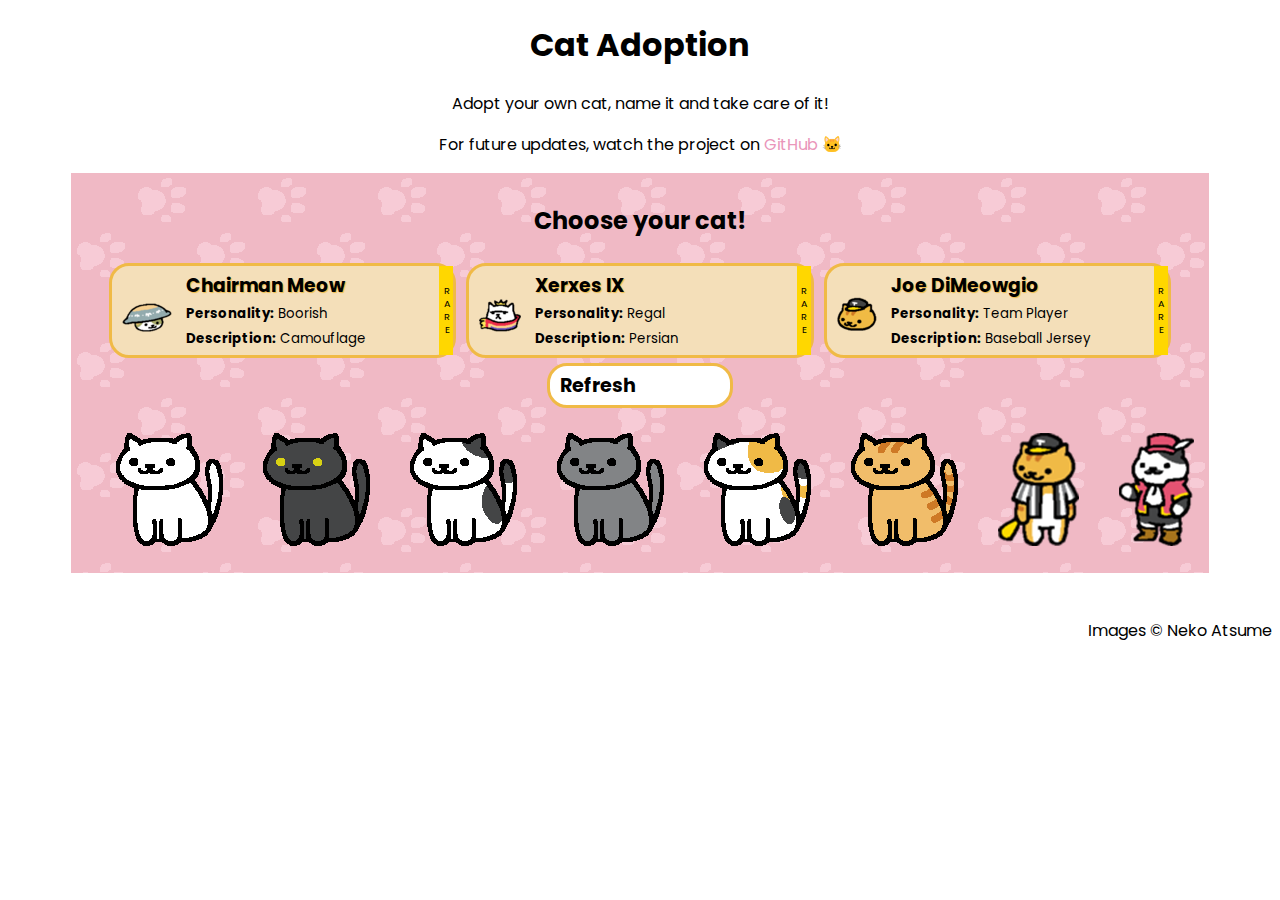
<file: index.html>
<!DOCTYPE html>
<html>
    <head>
        <title>Cat Adoption!</title>
        <link rel="stylesheet" href="css/main.min.css">
        <link href="https://fonts.googleapis.com/css?family=Poppins" rel="stylesheet">
        <meta name="viewport" content="width=device-width, initial-scale=1">
    </head>
    <body>
        <h1>Cat Adoption</h1>
        <p>Adopt your own cat, name it and take care of it!</p>
        <p>For future updates, watch the project on <a href="https://github.com/laurenawilkinson/cat-adoption">GitHub</a> 🐱</p>
        <div id="container">   
            <div id="game"></div>
            <div id="marquee"></div>
        </div>
        <footer>
            <p>Images &copy; Neko Atsume</p>
        </footer>
        <script type="module" src="scripts/Cat.js"></script>
        <script type="module" src="scripts/main.js"></script>
    </body>
</html>

<!--

    TO DO

    - playpause button
    - shop w/ different toys. they give different % happiness
    - wash , sleeping , food sprites
    - passive currency
    - neko atsume sfx ?
    - randomise marquee
    - sleep at 0
    - happiness increases when pet, but on a timed delay

-->
</file>
<file: css/main.min.css>
#game .starter-tile{width:30%;display:inline-block;margin:5px;text-align:left;height:auto;position:relative;background:white;border-radius:20px;border:3px solid #f0ba46;background:#f4dfb9;cursor:pointer}#game .starter-tile img,#game .starter-tile .starter-content{display:inline-block;padding:5px}#game .starter-tile img{padding-left:10px;vertical-align:super}#game .starter-tile h3{margin:0}#game .starter-tile .rare{text-orientation:upright;-webkit-writing-mode:vertical-rl;-ms-writing-mode:tb-rl;writing-mode:vertical-rl;text-align:center;background:gold;float:right;font-size:0.6em;height:inherit;position:absolute;top:0;right:0;height:100%}#marquee{position:absolute;bottom:0;left:0;-webkit-animation:marquee 15s linear infinite;animation:marquee 15s linear infinite;overflow:hidden}#marquee img{padding:20px;display:inline-block}@-webkit-keyframes marquee{0%{-webkit-transform:translateX(100%);transform:translateX(100%)}50%{-webkit-transform:translateX(0);transform:translateX(0)}100%{-webkit-transform:translateX(-100%);transform:translateX(-100%)}}@keyframes marquee{0%{-webkit-transform:translateX(100%);transform:translateX(100%)}50%{-webkit-transform:translateX(0);transform:translateX(0)}100%{-webkit-transform:translateX(-100%);transform:translateX(-100%)}}body{text-align:center;font-family:'Poppins', sans-serif}body a{color:#ea96ba;text-decoration:none;-webkit-transition:0.2s ease-in-out;transition:0.2s ease-in-out}body a:hover{color:pink}#container{position:relative;width:60%;height:400px;margin:0 auto;overflow:hidden}footer{margin-top:5vh}#game{width:100%;background:pink;background-image:url("../images/bg.png");height:400px;position:relative}#game .heading{padding:20px;margin:0}#game input{background:white;border-radius:20px;border:3px solid #f0ba46;padding:10px;font-size:1.2em;font-weight:bold;text-align:center}#game input:focus{outline:none}#game .col{display:inline-block;text-align:left;background:#f4dfb9;vertical-align:top}#game .left-col,#game .right-col{margin:30px 0;border:3px solid black;border-radius:20px}#game .left-col{width:30%;position:relative}#game .left-col #cat-pic{cursor:pointer}#game .left-col .pet{content:url("../images/assets/heart.png");animation:heart 0.8s ease-in-out;animation-iteration-count:1;animation-play-state:paused;-webkit-animation:heart 0.8s ease-in-out;-webkit-animation-iteration-count:1;-webkit-animation-play-state:paused;position:absolute;opacity:0;-webkit-transition:all 0.8s ease;transition:all 0.8s ease;top:80px;left:80px}@-webkit-keyframes heart{0%{opacity:0;top:80px;left:50px}50%{opacity:1;top:60px;left:50px}100%{opacity:0;top:35px;left:30px}}@keyframes heart{0%{opacity:0;top:80px;left:50px}50%{opacity:1;top:60px;left:50px}100%{opacity:0;top:35px;left:30px}}#game .left-col img,#game .left-col h2{margin:10px auto;text-align:center;display:block}#game .left-col h3,#game .left-col span{display:inline-block;margin:5px}#game .left-col img{margin-top:40px}#game .left-col h2{background:white;border-radius:20px;border:3px solid #f0ba46;position:absolute;padding:5px;top:-30px;left:7%;width:80%}#game .left-col p{margin:10px}#game h3{text-shadow:1px 1px 1px #f0ba46}#game .alert{-webkit-animation:flash 1s linear infinite;animation:flash 1s linear infinite}@-webkit-keyframes flash{0%{opacity:0}50%{opacity:1}100%{opacity:0}}@keyframes flash{0%{opacity:0}50%{opacity:1}100%{opacity:0}}#game .cat-button{font-size:1.2em;padding:5px 0 5px 10px;text-align:left;background:white;border-radius:20px;border:3px solid #f0ba46;width:10%;margin:0 auto;position:relative;cursor:pointer;font-weight:bold;-webkit-transition:all 0.2s ease-in-out;transition:all 0.2s ease-in-out}#game .cat-button:hover{background:#f4dfb9}#game .cat-button:after{opacity:0;content:url("../images/assets/pawprint.png");position:absolute;-webkit-transition:all 0.2s ease-in-out;transition:all 0.2s ease-in-out;right:5%}#game .cat-button:focus{outline:none}#game .cat-button:hover:after{opacity:1}#game .cat-button:hover:disabled{background:white;cursor:not-allowed}#game .cat-button:hover:disabled:after{visibility:hidden}#game .right-col{width:65%;text-align:center}#game .right-col .col-1,#game .right-col .col-2{width:46%;margin:5px}#game .right-col .interaction ul{padding-left:10px;position:relative;list-style-type:none;text-align:left}#game .right-col .interaction ul li{display:inline-block;width:20%;font-size:1.2em;position:relative;margin:5px}#game .right-col .interaction ul li .cat-button{width:100%;margin:0}#game .right-col .interaction ul li:last-child{right:-5px;bottom:-20px;position:absolute;padding:10px;width:8%}#game .right-col .interaction ul li:last-child:before{opacity:0;content:'Coming soon!';font-size:0.8em;position:absolute;padding:5px;top:-55px;right:5px;background:rgba(240,186,70,0.8);border-radius:10px;text-align:center;-webkit-transition:all 0.4s ease-in-out;transition:all 0.4s ease-in-out}#game .right-col .interaction ul li:last-child:hover:before{opacity:1}#game .right-col .interaction #info{font-size:1.2em;padding:5px}.bar{background:green;height:10px;width:100%;max-width:100%;border-radius:20px;-webkit-transition:width 0.8s ease-in-out;transition:width 0.8s ease-in-out}footer{text-align:right;width:100%}@media (max-width: 1366px){#container{width:90%}#game{padding:10px 0}#game .starter-tile{height:auto;vertical-align:top}#game .cat-button{width:15%}}@media (max-width: 970px){#marquee{display:none}}@media (max-width: 768px){#container{height:auto}#game{height:inherit}#game .cat-button{width:25%}#game .starter-tile{height:auto;vertical-align:top;width:80%}#game .left-col,#game .right-col{display:block;margin:15px auto;width:90%}#game .left-col h3,#game .left-col span{display:block;text-align:center}#game .right-col .col-1,#game .right-col .col-2{width:80%}#game .right-col .interaction ul{text-align:left;padding-left:0}#game .right-col .interaction ul li{display:block;width:60%;font-size:1.2em;padding-left:5%}#game .right-col .interaction ul li:last-child{right:25px}#game .right-col .interaction ul li .cat-button{width:100%;margin:0}}@media (max-width: 425px){#game .cat-button{width:35%}}
</file>
